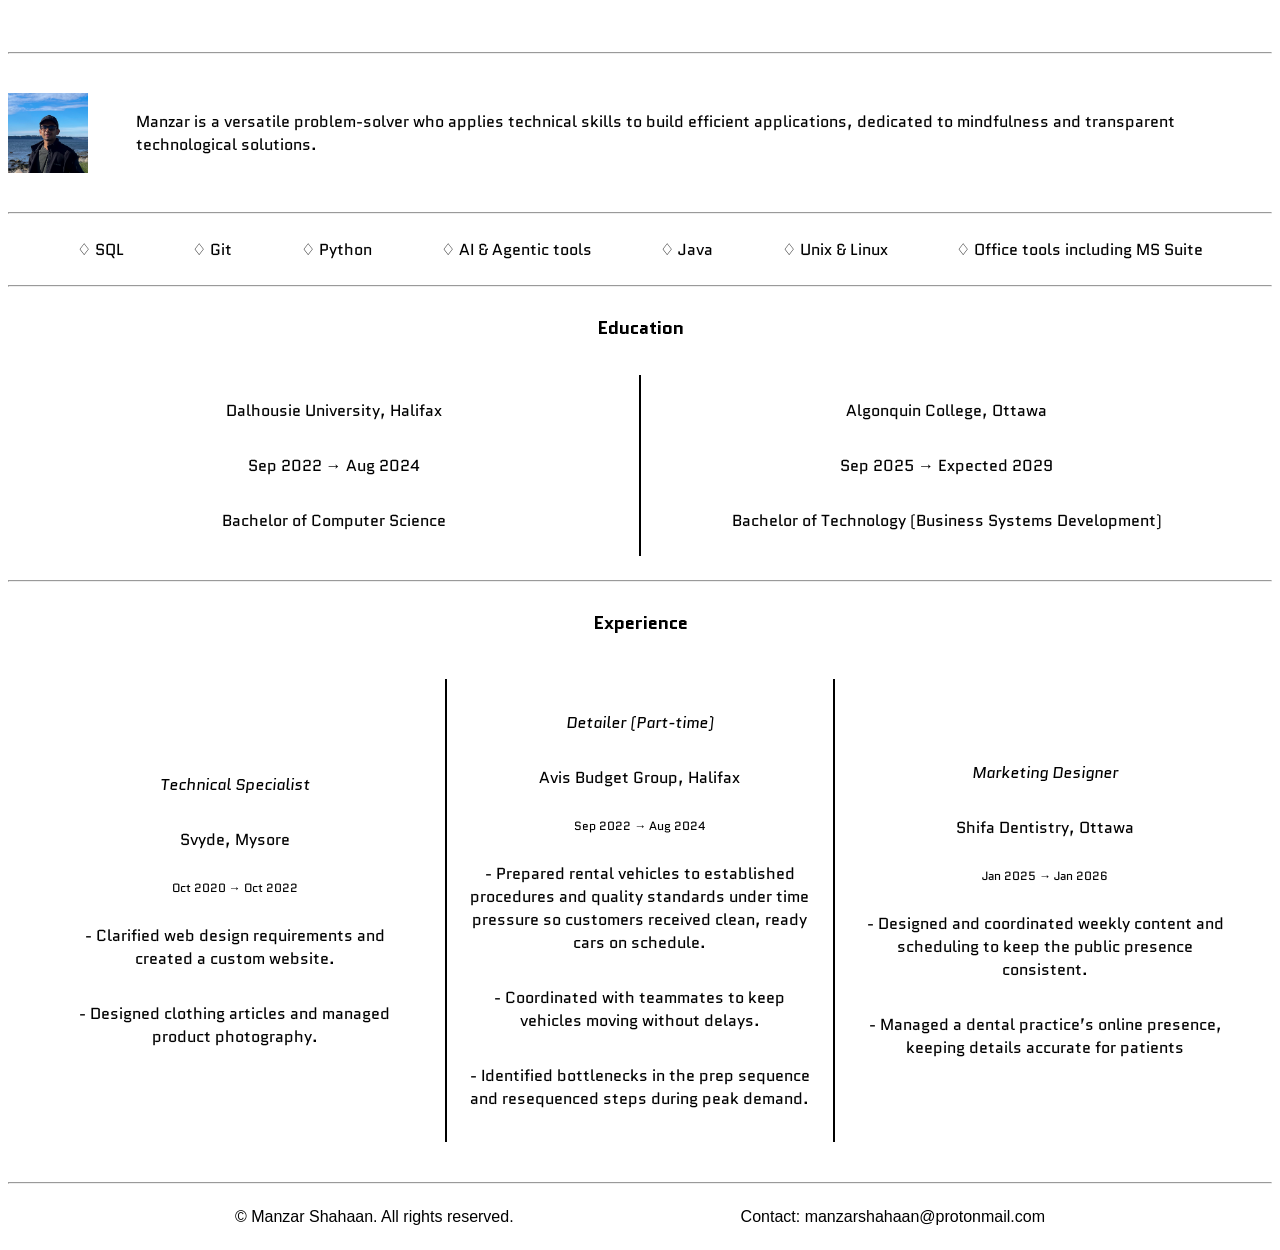
<file: index.html>
<!DOCTYPE html>
<html lang="en">
  <head>
    <meta name="viewport" content="width=device-width, initial-scale=1.0">
    <meta charset="UTF-8">
    <title>Manzar Shahaan</title>
    <link rel="stylesheet" href="style.css">
  </head>
  <body>
      <main>
          <div id="header">
          </div>
          <div>
              <div id="about">
                  <div id="profile-image">
                      <img src="/images/profile.jpg" alt="Headshot of Manzar Shahaan">
                  </div>
                  <p id="about-p">Manzar is a versatile problem-solver who applies technical skills to build efficient applications, dedicated to mindfulness and transparent technological solutions.</p>
              </div>
              <hr>
          </div>
          <div id="skills">
              <div id="skill-items">
                  <p>&#9826 SQL</p>
                  <p>&#9826 Git</p>
                  <p>&#9826 Python</p>
                  <p>&#9826 AI & Agentic tools</p>
                  <p>&#9826 Java</p>
                  <p>&#9826 Unix & Linux</p>
                  <p>&#9826 Office tools including MS Suite</p>
              </div>
              <hr>
          </div>
          <div>
              <h3>Education</h3>
              <div id="education">
                  <div class="education-items" id="education-item-first">
                      <p>Dalhousie University, Halifax</p>
                      <p>Sep 2022 &#8594 Aug 2024</p>
                      <p>Bachelor of Computer Science</p>
                  </div>
                  <div class="education-items" id="education-item-second">
                      <p>Algonquin College, Ottawa</p>
                      <p>Sep 2025 &#8594 Expected 2029</p>
                      <p>Bachelor of Technology (Business Systems Development)</p>
                  </div>
              </div>
              <hr>
          </div>
          <div>
              <h3>Experience</h3>
              <div id="experience">
                  <div class="experience-items">
                      <p class="experience-items-titles">Technical Specialist</p>
                      <p class="experience-items-companies">Svyde, Mysore</p>
                      <p class="experience-items-periods">Oct 2020 &#8594 Oct 2022</p>
                      <p class="experience-items-descs">- Clarified web design requirements and created a custom website.</p>
                      <p class="experience-items-descs">- Designed clothing articles and managed product photography.</p>
                  </div>
                  <div class="experience-items"  id="experience-item-center">
                      <p class="experience-items-titles">Detailer (Part-time)</p>
                      <p class="experience-items-companies">Avis Budget Group, Halifax</p>
                      <p class="experience-items-periods">Sep 2022 &#8594 Aug 2024</p>
                      <p class="experience-items-descs">- Prepared rental vehicles to established procedures and quality standards under time pressure
                      so customers received clean, ready cars on schedule.</p>
                      <p class="experience-items-descs">- Coordinated with teammates to keep vehicles moving without delays.</p>
                      <p class="experience-items-descs">- Identified bottlenecks in the prep sequence and resequenced steps during peak demand.</p>
                  </div>
                  <div class="experience-items">
                      <p class="experience-items-titles">Marketing Designer</p>
                      <p class="experience-items-companies">Shifa Dentistry, Ottawa</p>
                      <p class="experience-items-periods">Jan 2025 &#8594 Jan 2026</p>
                      <p class="experience-items-descs">- Designed and coordinated weekly content and scheduling to keep the public presence
                      consistent.</p>
                      <p class="experience-items-descs">- Managed a dental practice’s online presence, keeping details
                      accurate for patients</p>
                  </div>
              </div>
          </div>
          <div id="footer">
          </div>
      </main>
      <script src="script.js"></script>
  </body>
</html>
</file>
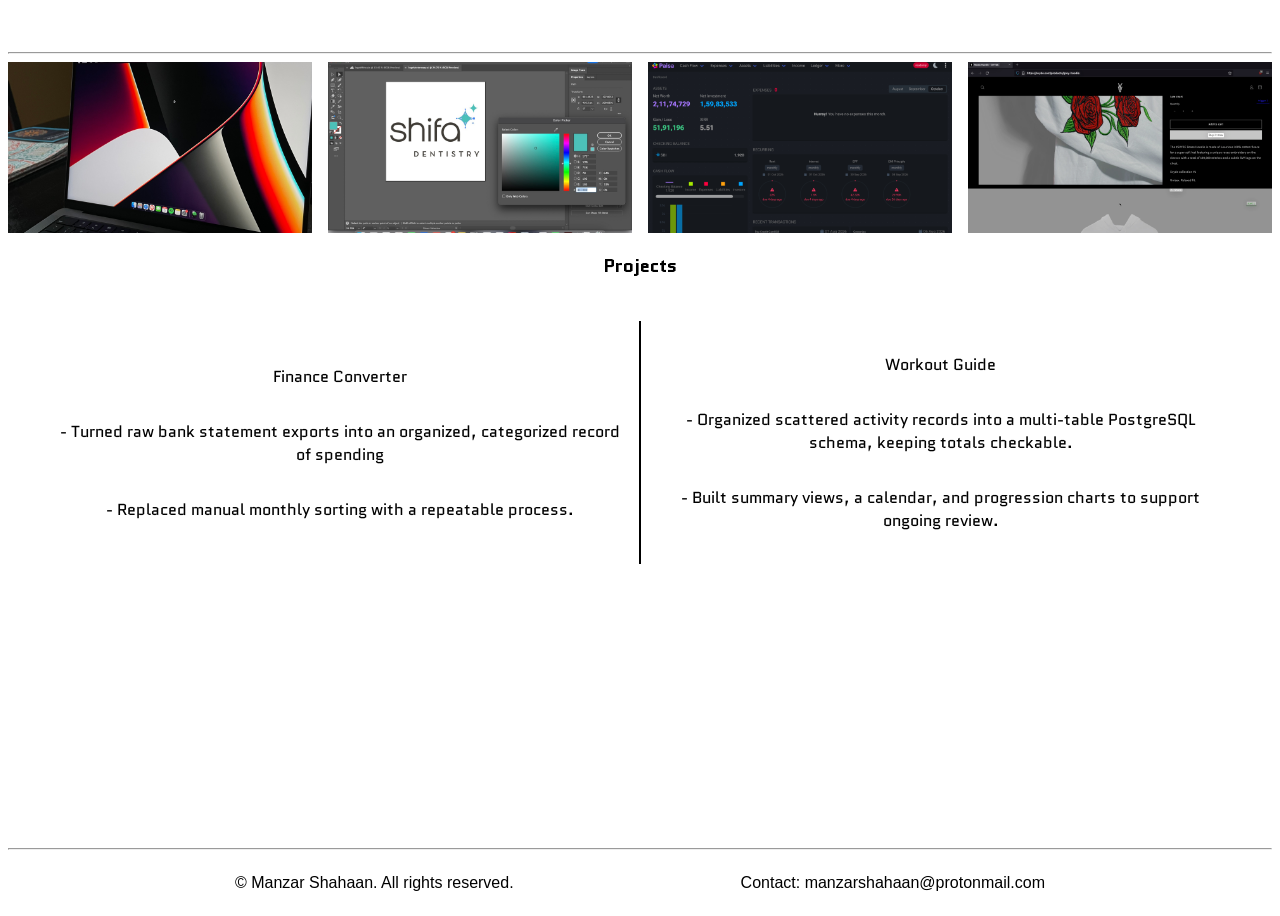
<file: projects.html>
<!DOCTYPE html>
<html lang="en">
  <head>
    <meta name="viewport" content="width=device-width, initial-scale=1.0">
    <meta charset="UTF-8">
    <title>Manzar Shahaan</title>
    <link rel="stylesheet" href="style.css">
  </head>
  <body>
      <main>
          <div id="header">
              <header class="text-centered">
                  <h1>Manzar Shahaan</h1>
                  <div id="nav">
                      <a>Projects</a>
                      <a>GitHub &#8599;</a>
                      <a>LinkedIn &#8599;</a>
                  </div>
              </header>
              <hr>
          </div>
          <div id="main-gallery">
              <img src="/images/macbook.jpg" alt="Homescreen of a MacBook placed on a table">
              <img src="/images/shifa_photoshop.jpg" alt="Screenshot a Photoshop project of a logo design for Shifa Dentistry">
              <img src="/images/paisa_dashboard.jpg" alt="Financial dashboard showing assets and liabilties on a dark background">
              <img src="/images/svyde_productpage.jpg" alt="Screenshot of a product page showing a white hoodie with red roses">
          </div>
          <div>
              <h3>Projects</h3>
              <div id="project">
                  <div class="project-items" id="project-item-first">
                      <p class="project-items-titles">Finance Converter</p>
                      <p class="project-items-descs">- Turned raw bank statement exports into an organized, categorized record of spending</p>
                      <p class="project-items-descs">- Replaced manual monthly sorting with a repeatable process.</p>
                  </div>
                  <div class="project-items" id="project-item-second">
                      <p class="project-items-titles">Workout Guide</p>
                      <p class="project-items-descs">- Organized scattered activity records into a multi-table PostgreSQL schema, keeping totals
                      checkable.</p>
                      <p class="project-items-descs">- Built summary views, a calendar, and progression charts to support ongoing review.</p>
                  </div>
              </div>
              <!--<hr>-->
          </div>
          <div id="footer">
          </div>
      </main>
      <script src="script.js"></script>
  </body>
</html>
</file>
<file: style.css>
@import url(https://fonts.bunny.net/css?family=fahkwang:200,300|quantico:400,400i,700);

html {
    display: flex;
    align-items: center;
    justify-content: center;
}

@media (prefers-color-scheme: dark) {
  body {
    background-color: black;
    color: white;
  }
}

body {
    max-width: 1750px;
    font-family: quantico;
}


#header-name {
    font-size: 1.75rem;
}

#nav {
    display: flex;
    align-items: center;
    justify-content: space-evenly;
}

main {
    min-height: 100vh;
    display: flex;
    flex-direction: column;
}

.text-centered {
    text-align: center;
}

#header {
    font-family: 'Fahkwang', sans-serif;
}

#footer {
    margin-top: auto;
}

footer {
    display: flex;
    font-family: 'Fahkwang;', sans-serif;
    font-size: 1rem;
    align-items: center;
    justify-content: space-evenly;
}

img {
  max-width: 100%;
  height: auto;
}

#about {
    display: flex;
    justify-content: space-evenly;
}

#profile-image {
    display: flex;
    align-items: center;
    justify-content: center;
    max-width: 5rem;
    border-radius: 50%;
}


#about-p {
    display: flex;
    justify-content: center;
    margin: 3rem;
}

h3 {
    text-align: center;
}

#experience {
  display: flex;
  flex-direction: column;
}

#experience-item-center {
    border-top: 2px solid;
    border-bottom: 2px solid;
    border-left: none;
    border-right: none;
}

#skill-items {
    flex-direction: column;
    text-align: center;
}

#project {
    display: flex;
    flex-direction: column;
}

#project-item-first {
    margin: 0.5rem 0.5rem 0 0.5rem;
    border-right: none;
    border-bottom: 1px solid;
}

#project-item-second {
    margin: 0 0.5rem 0.5rem 0.5rem;
    border-left: none;
    border-top: 1px solid;
}

#education {
    display: flex;
    flex-direction: column;
}

.education-items {
    display: flex;
    justify-content: center;
    flex-direction: column;
    text-align: center;
}

#education-item-first {
    margin: 0.5rem 0.5rem 0 0.5rem;
    border-right: none;
    border-bottom: 1px solid;
}

#education-item-second {
    margin: 0 0.5rem 0.5rem 0.5rem;
    border-left: none;
    border-top: 1px solid;
}

#main-gallery {
    display: grid;
    grid-template-columns: repeat(auto-fit, minmax(min(250px, 100%), 1fr));
    gap: 1em;
}

#main-gallery > img {
    width: 100%;
    height: auto;
}

a {
  color: white;
  text-decoration: none;
}

a:visited {
  color: white;
}


/* Desktop breakpoint */
@media screen and (width >= 768px) {
    header {
        display: flex;
        flex-direction: row;
        justify-content: center;
    }

    #header-name {
        margin-left: 3em;
    }

    #nav {
        display: flex;
        margin-left: auto;
        margin-right: 3em;
        align-items: center;
        min-width: 25em;
        justify-content: space-evenly;
    }

    #skill-items {
        display: flex;
        justify-content: space-evenly;
        flex-direction: row;
        flex-wrap: wrap;
        /*text-align: center;*/
    }
    
    #experience {
        display: grid;
        grid-template-columns: repeat(3, minmax(0, 1fr));
        place-content: center;
        padding: 1em; 
        margin: 0.5rem;
    }
    
    .experience-items {
        display: flex;
        justify-content: center;
        flex-direction: column;
        padding: 1em; 
        margin: 0.5rem;
        text-align: center;
    }
    
    #experience-item-center {
        border-left: 2px solid;
        border-right: 2px solid;
        border-top: 0;
        border-bottom: 0;
    }
    
    .experience-items-titles {
        font-style: italic;
    }
    
    .experience-items-periods {
        font-size: 75%;
    }
    
    #project {
        display: grid;
        grid-template-columns: repeat(2, minmax(0, 1fr));
        padding: 1em; 
        margin: 0.5rem;
    }
    
    .project-items {
        display: flex;
        justify-content: center;
        flex-direction: column;
        padding: 1em; 
        margin: 0.5rem;
        text-align: center;
    }
    
    #project-item-first {
        margin: 0.5rem 0 0.5rem 0.5rem;
        border-bottom: none;
        border-right: 1px solid;
    }
    
    #project-item-second {
        margin: 0.5rem 0.5rem 0.5rem 0;
        border-top: none;
        border-left: 1px solid;
    }
    
    #education {
        display: grid;
        grid-template-columns: repeat(2, minmax(0, 1fr));
        padding: 0.5em; 
        margin: 0.25rem;
    }
    
    .education-items {
        display: flex;
        justify-content: center;
        flex-direction: column;
        padding: 0.5em; 
        margin: 0.25rem;
        text-align: center;
    }
    
    #education-item-first {
        margin: 0.5rem 0 0.5rem 0.5rem;
        border-bottom: none;
        border-right: 1px solid;
    }
    
    #education-item-second {
        margin: 0.5rem 0.5rem 0.5rem 0;
        border-top: none;
        border-left: 1px solid;
    }
}
</file>
